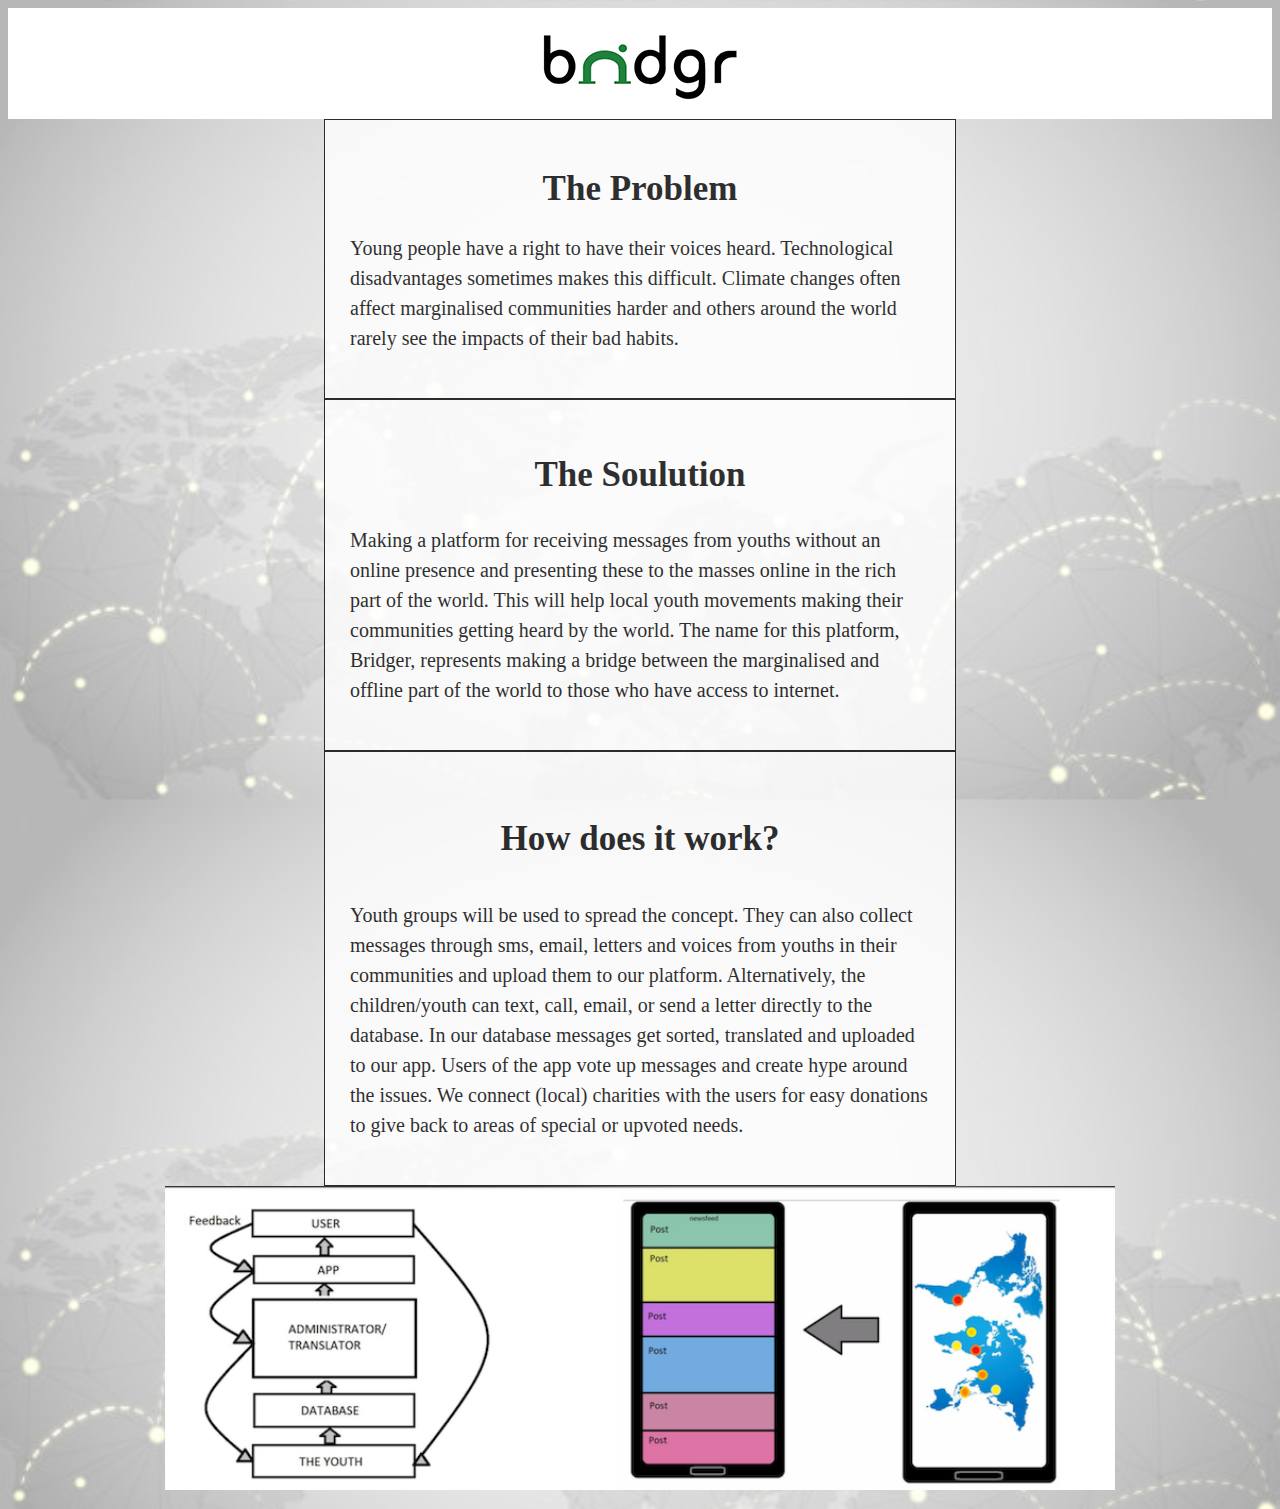
<file: index.html>
<!DOCTYPE html>
<html>
    <head>
    <title>Bidgr</title>
    <link rel="stylesheet" href="CSS.css">

    </head>
    <body>
    <div class ="header">
        <header>
            <div class="header">
              <div class="logo">
                <img src="logos.jpg" alt="bridgr">
              </div>
        </header>
        </div>

    <div class="block">
        <h2>The Problem</h2>
        <p>Young people have a right to have their voices heard. Technological disadvantages sometimes
            makes this difficult. Climate changes often affect marginalised communities harder and others
            around the world rarely see the impacts of their bad habits. </p>
        <p> </p>

    </div>

    <div class="block">
        <h3>The Soulution</h3>
        <p>Making a platform for receiving messages from youths without an online presence and
            presenting these to the masses online in the rich part of the world. This will help local youth
            movements making their communities getting heard by the world. The name for this platform,
            Bridger, represents making a bridge between the marginalised and offline part of the world to
            those who have access to internet.</p>
    </div>

    <div class="block2">
        <h4> How does it work? </h4>
        <p> Youth groups will be used to spread the concept. They can also collect messages through sms,
        email, letters and voices from youths in their communities and upload them to our platform.
        Alternatively, the children/youth can text, call, email, or send a letter directly to the database.
        In our database messages get sorted, translated and uploaded to our app.
        Users of the app vote up messages and create hype around the issues. We connect (local)
        charities with the users for easy donations to give back to areas of special or upvoted needs.</p>
    </div>

    <div class="image2">

        <img src="bridgr.png" alt="how it works" width="950">

    </div>


    </body>
</html>
</file>
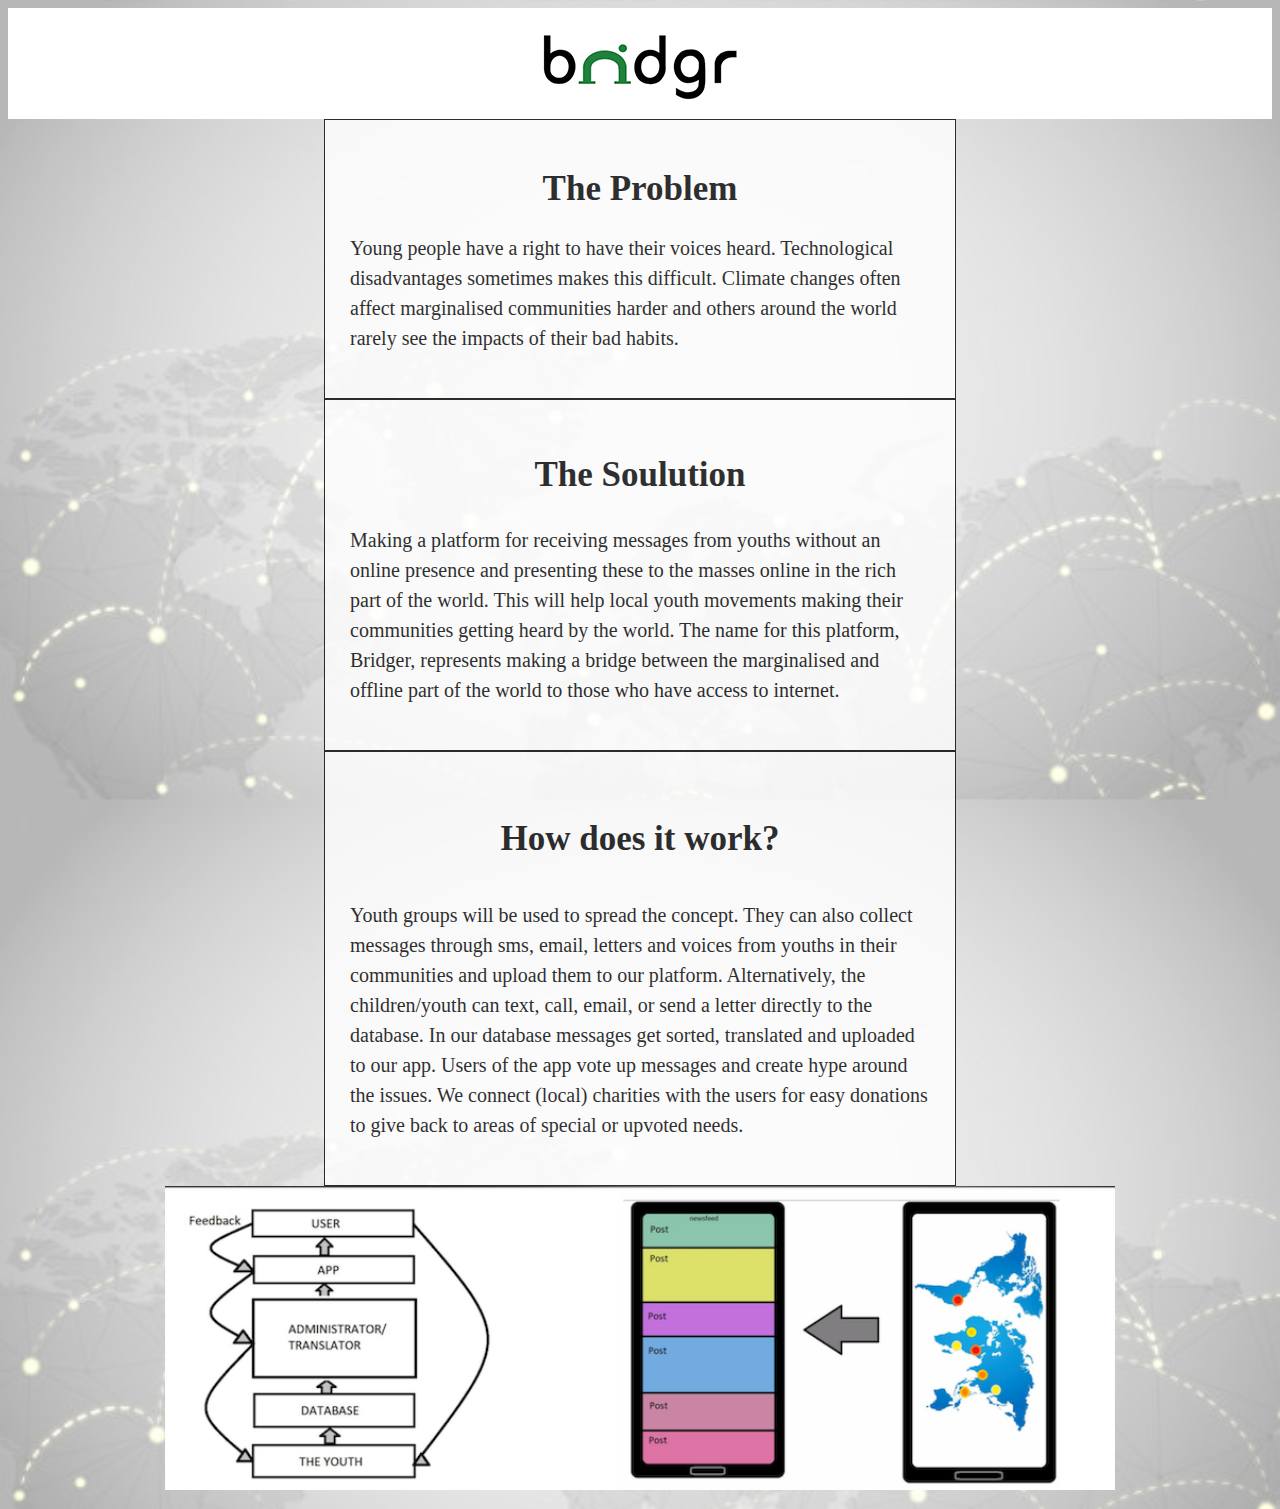
<file: html/index.html>
<!DOCTYPE html>
<html>
    <head>
    <title>Bidgr</title>
    <link rel="stylesheet" href="../css/CSS.css">

    </head>
    <body>
    <div class ="header">
        <header>
            <div class="header">
              <div class="logo">
                <img src="bilder/logos.jpg" alt="bridgr">
              </div>
        </header>
        </div>

    <div class="block">
        <h2>The Problem</h2>
        <p>Young people have a right to have their voices heard. Technological disadvantages sometimes
            makes this difficult. Climate changes often affect marginalised communities harder and others
            around the world rarely see the impacts of their bad habits. </p>
        <p> </p>

    </div>

    <div class="block">
        <h3>The Soulution</h3>
        <p>Making a platform for receiving messages from youths without an online presence and
            presenting these to the masses online in the rich part of the world. This will help local youth
            movements making their communities getting heard by the world. The name for this platform,
            Bridger, represents making a bridge between the marginalised and offline part of the world to
            those who have access to internet.</p>
    </div>

    <div class="block2">
        <h4> How does it work? </h4>
        <p> Youth groups will be used to spread the concept. They can also collect messages through sms,
        email, letters and voices from youths in their communities and upload them to our platform.
        Alternatively, the children/youth can text, call, email, or send a letter directly to the database.
        In our database messages get sorted, translated and uploaded to our app.
        Users of the app vote up messages and create hype around the issues. We connect (local)
        charities with the users for easy donations to give back to areas of special or upvoted needs.</p>
    </div>

    <div class="image2">

        <img src="bilder/bridgr.png" alt="how it works" width="950">

    </div>


    </body>
</html>
</file>
<file: CSS.css>
body {
    background-color: #A9A9A9;
    font-family: Tahoma;
    font-size: 14px;
    line-height:30px;
    background-image: url("bg5.jpg");
    background-size: 100%;
    background-repeat: repeat;
}
.header{
    background-color: white;
    text-align: center;
}



.logo{
    display: block;
    background-color: white;
}

h1 {
    text-align: left;
    font-weight: bold;
    font-size: 35px;
}

h2 {
    color: black;
    text-align: center;
    font-weight: bold;
    font-size: 35px;
}
h3 {
    color: #000000;
    text-align: center;
    font-weight: bold;
    font-size: 35px;
}
h4 {
    color: black;
    text-align: center;
    font-weight: bold;
    font-size: 35px;
}

p {
    color: black;
    font-size: 20px;}

.block{
    width:50%;
    box-sizing: border-box;
    margin:auto;
    padding: 25px 25px 25px 25px;
    background-color: white;
    border: 1px solid black;
    opacity: 0.8;
}

.block2{
    width:50%;
    box-sizing: border-box;
    margin: auto;
    padding: 25px 25px 25px 25px;
    background-color: white;
    border: 1px solid black;
    opacity: 0.8;
}

.image2{
    text-align: center;
    height: auto;
    margin-left: auto;
    margin-right: auto;

}
}
</file>
<file: css/CSS.css>
body {
    background-color: #A9A9A9;
    font-family: Tahoma;
    font-size: 14px;
    line-height:30px;
    background-image: url("bilder/bg5.jpg");
    background-size: 100%;
    background-repeat: repeat;
}
.header{
    background-color: white;
    text-align: center;
}



.logo{
    display: block;
    background-color: white;
}

h1 {
    text-align: left;
    font-weight: bold;
    font-size: 35px;
}

h2 {
    color: black;
    text-align: center;
    font-weight: bold;
    font-size: 35px;
}
h3 {
    color: #000000;
    text-align: center;
    font-weight: bold;
    font-size: 35px;
}
h4 {
    color: black;
    text-align: center;
    font-weight: bold;
    font-size: 35px;
}

p {
    color: black;
    font-size: 20px;}

.block{
    width:50%;
    box-sizing: border-box;
    margin:auto;
    padding: 25px 25px 25px 25px;
    background-color: white;
    border: 1px solid black;
    opacity: 0.8;
}

.block2{
    width:50%;
    box-sizing: border-box;
    margin: auto;
    padding: 25px 25px 25px 25px;
    background-color: white;
    border: 1px solid black;
    opacity: 0.8;
}

.image2{
    text-align: center;
    height: auto;
    margin-left: auto;
    margin-right: auto;

}
}
</file>
